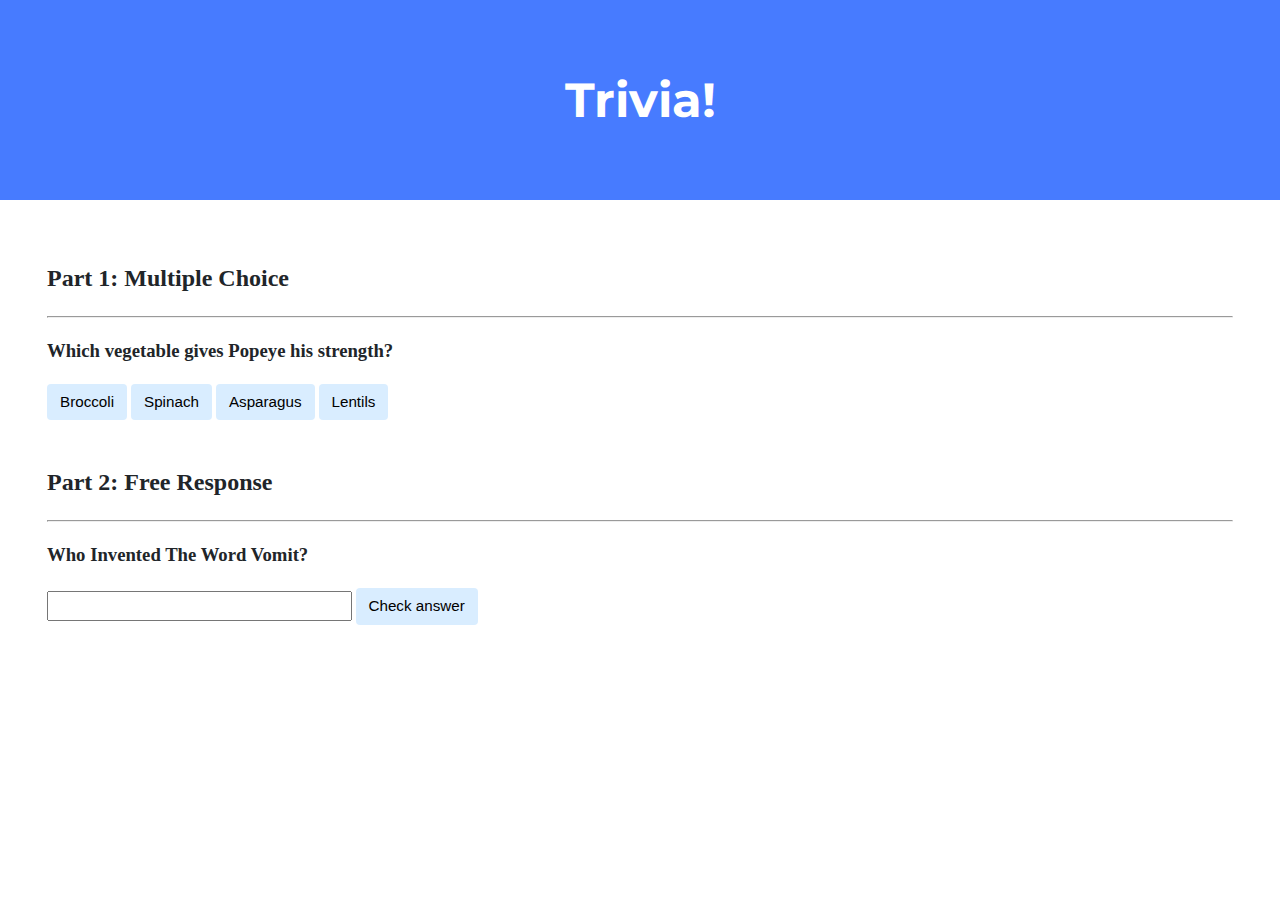
<file: labs/trivia/index.html>
<!DOCTYPE html>

<html lang="en">
    <head>
        <link href="https://fonts.googleapis.com/css2?family=Montserrat:wght@500&display=swap" rel="stylesheet">
        <link href="styles.css" rel="stylesheet">
        <title>Trivia!</title>

        <script>

            // TODO: Add code to check answers to questions
            function listen() {
                document.querySelector("#Broccoli").onclick = function() {
                    let txt = document.querySelector("#firstQcorrect");
                    txt.classList.add("hidden");
                    txt = document.querySelector("#firstQincorrect");
                    txt.classList.remove("hidden");
                    let butt = document.querySelector("#Broccoli");
                    butt.classList.add("incorrect");
                    butt = document.querySelector("#Spinach");
                    butt.className = '';
                    butt = document.querySelector("#Asparagus");
                    butt.className = '';
                    butt = document.querySelector("#Lentils");
                    butt.className = '';
                };
                document.querySelector('#Spinach').onclick = function() {
                    let txt = document.querySelector("#firstQcorrect");
                    txt.classList.remove("hidden");
                    txt = document.querySelector("#firstQincorrect");
                    txt.classList.add("hidden");
                    let butt = document.querySelector("#Broccoli");
                    butt.className = '';
                    butt = document.querySelector("#Spinach");
                    butt.classList.add("correct");
                    butt = document.querySelector("#Asparagus");
                    butt.className = '';
                    butt = document.querySelector("#Lentils");
                    butt.className = '';
                };
                document.querySelector('#Asparagus').onclick = function() {
                    let txt = document.querySelector("#firstQcorrect");
                    txt.classList.add("hidden");
                    txt = document.querySelector("#firstQincorrect");
                    txt.classList.remove("hidden");
                    let butt = document.querySelector("#Broccoli");
                    butt.className = '';
                    butt = document.querySelector("#Spinach");
                    butt.className = '';
                    butt = document.querySelector("#Asparagus");
                    butt.classList.add("incorrect");
                    butt = document.querySelector("#Lentils");
                    butt.className = '';
                };
                document.querySelector('#Lentils').onclick = function() {
                    let txt = document.querySelector("#firstQcorrect");
                    txt.classList.add("hidden");
                    txt = document.querySelector("#firstQincorrect");
                    txt.classList.remove("hidden");
                    let butt = document.querySelector("#Broccoli");
                    butt.className = '';
                    butt = document.querySelector("#Spinach");
                    butt.className = '';
                    butt = document.querySelector("#Asparagus");
                    butt.className = '';
                    butt = document.querySelector("#Lentils");
                    butt.classList.add("incorrect");
                };
                document.querySelector('#secondQ').onclick = function() {
                    let response = document.querySelector("#openResp").value;
                    let field = document.querySelector("#openResp");
                    if (response == "William Shakespeare"){
                        let txt = document.querySelector("#secondQcorrect");
                        txt.classList.remove("hidden");
                        txt = document.querySelector("#secondQincorrect");
                        txt.classList.add("hidden");
                        field.classList.add("correct");
                    }
                    else{
                        let txt = document.querySelector("#secondQincorrect");
                        txt.classList.remove("hidden");
                        txt = document.querySelector("#secondQcorrect");
                        txt.classList.add("hidden");
                        field.classList.add("incorrect");
                    }

                };
            }

            document.addEventListener('DOMContentLoaded', listen);

        </script>

    </head>
    <body>

        <div class="jumbotron">
            <h1>Trivia!</h1>
        </div>

        <div class="container">

            <div class="section">
                <h2>Part 1: Multiple Choice </h2>
                <hr>

                <!-- TODO: Add multiple choice question here -->

                <h3>Which vegetable gives Popeye his strength?</h3>
                <h4 id="firstQcorrect" class="hidden">Correct!</h4>
                <h4 id="firstQincorrect" class="hidden">Incorrect!</h4>
                <button id='Broccoli'>Broccoli</button>
                <button id='Spinach'>Spinach</button>
                <button id='Asparagus'>Asparagus</button>
                <button id='Lentils'>Lentils</button>


            </div>

            <div class="section">
                <h2>Part 2: Free Response</h2>
                <hr>

                <!-- TODO: Add free response question here -->
                <h3>Who Invented The Word Vomit?</h3>
                <h4 id="secondQcorrect" class="hidden">Correct!</h4>
                <h4 id="secondQincorrect" class="hidden">Incorrect!</h4>
                <input autocomplete="off" id="openResp" type="text">
                <button id='secondQ'>Check answer</button>

            </div>

        </div>
    </body>
</html>
</file>
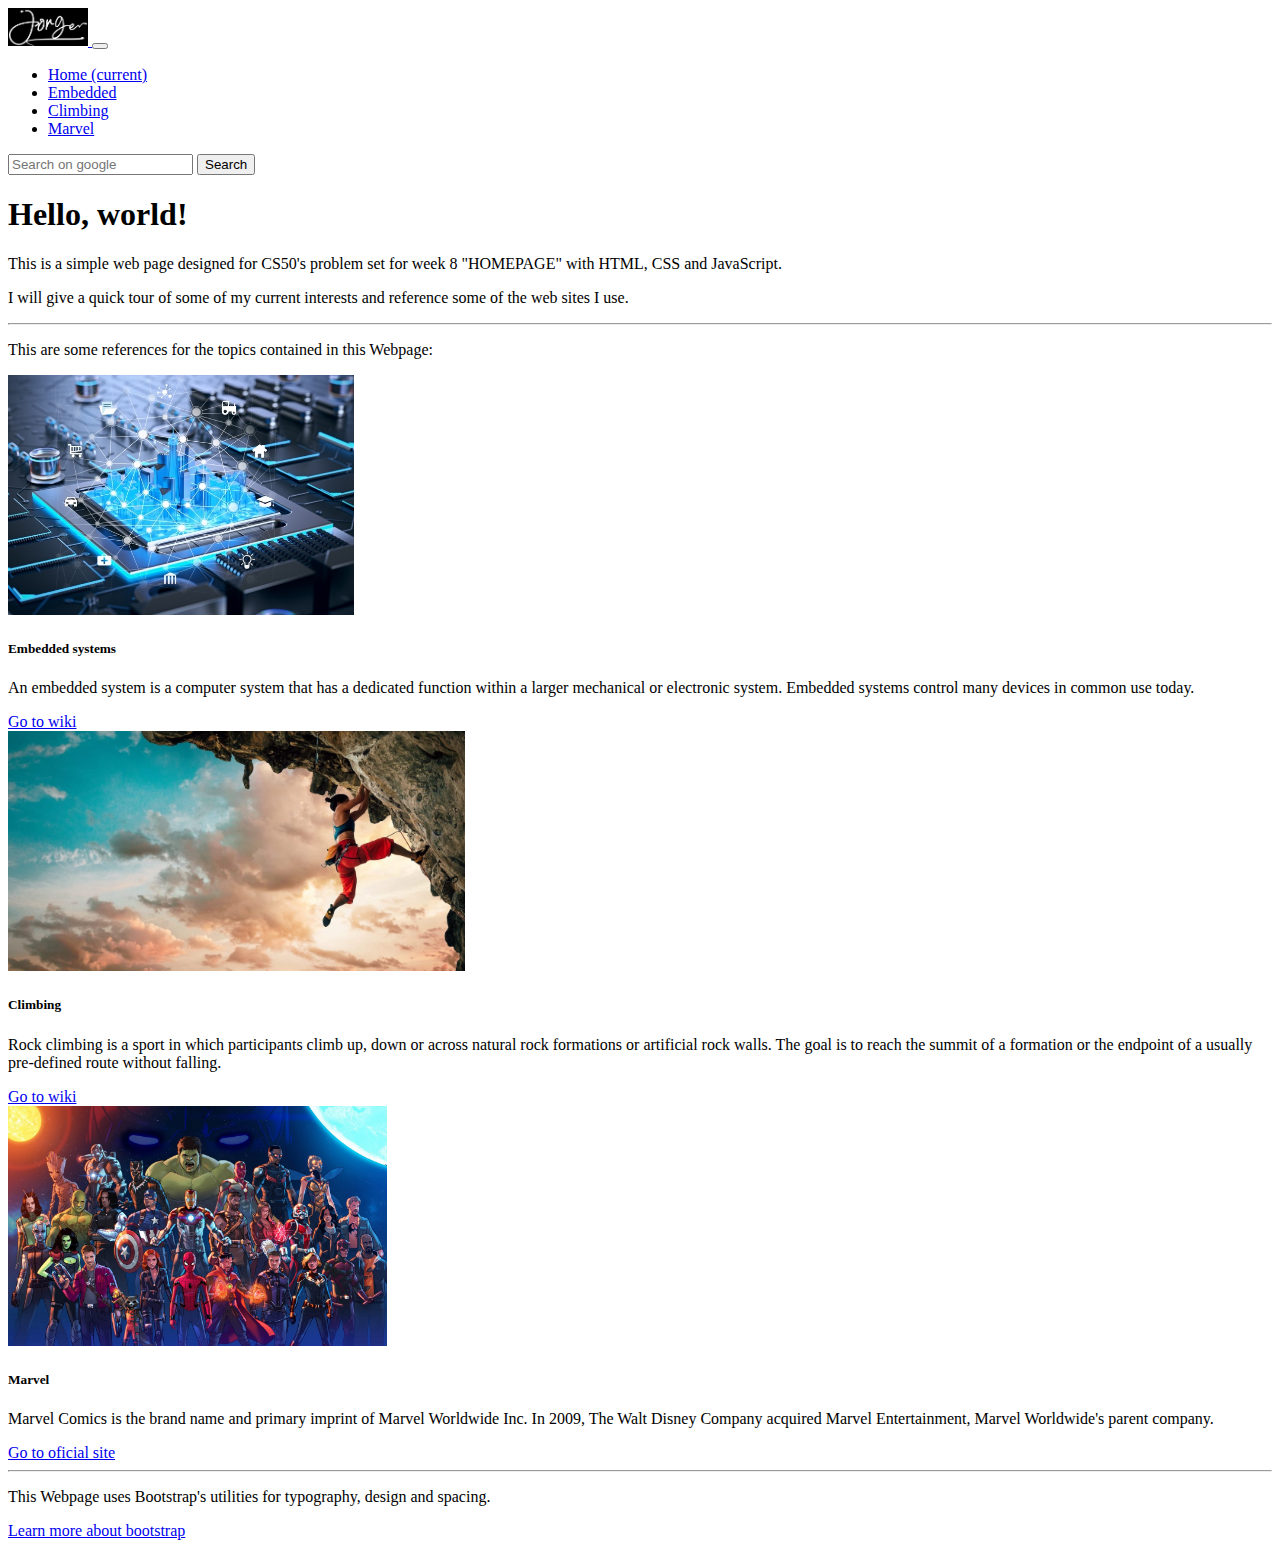
<file: problems/homepage/index.html>
<!DOCTYPE html>

<html lang="en">
    <head>
        <link rel="stylesheet" href="https://cdn.jsdelivr.net/npm/bootstrap@4.5.3/dist/css/bootstrap.min.css" integrity="sha384-TX8t27EcRE3e/ihU7zmQxVncDAy5uIKz4rEkgIXeMed4M0jlfIDPvg6uqKI2xXr2" crossorigin="anonymous">
        <script src="https://code.jquery.com/jquery-3.5.1.slim.min.js" integrity="sha384-DfXdz2htPH0lsSSs5nCTpuj/zy4C+OGpamoFVy38MVBnE+IbbVYUew+OrCXaRkfj" crossorigin="anonymous"></script>
        <script src="https://cdn.jsdelivr.net/npm/bootstrap@4.5.3/dist/js/bootstrap.bundle.min.js" integrity="sha384-ho+j7jyWK8fNQe+A12Hb8AhRq26LrZ/JpcUGGOn+Y7RsweNrtN/tE3MoK7ZeZDyx" crossorigin="anonymous"></script>
        <link href="styles.css" rel="stylesheet">
        <title>HOMEPAGE</title>
    </head>
    <body>
        <!-- Navigation bar -->
        <nav class="navbar navbar-expand-lg navbar-dark bg-dark">
            <a class="navbar-brand" href="index.html">
                <img id="JorgeLogo" src="JorgeLogo.jpeg" class="img-fluid" alt="Responsive image">
            </a>
            <!-- Button used when the screen's width is small -->
            <button class="navbar-toggler" type="button" data-toggle="collapse" data-target="#navbarSupportedContent" aria-controls="navbarSupportedContent" aria-expanded="false" aria-label="Toggle navigation">
              <span class="navbar-toggler-icon"></span>
            </button>

            <div class="collapse navbar-collapse" id="navbarSupportedContent">
              <ul class="navbar-nav mr-auto">
                <li class="nav-item active">
                  <a class="nav-link" href="index.html">Home <span class="sr-only">(current)</span></a>
                </li>
                <li class="nav-item">
                    <a class="nav-link" href="embedded.html">Embedded</a>
                </li>
                <li class="nav-item">
                  <a class="nav-link" href="escalada.html">Climbing</a>
                </li>
                <li class="nav-item">
                    <a class="nav-link" href="marvel.html">Marvel</a>
                </li>
              </ul>
              <form class="form-inline my-2 my-lg-0" action="https://www.google.com/search" method="get">
                <input class="form-control mr-sm-2" name="q" type="search" placeholder="Search on google" aria-label="Search">
                <button class="btn btn-outline-success my-2 my-sm-0" type="submit">Search</button>
              </form>
            </div>
        </nav>

        <div class="jumbotron">
            <h1 class="display-4">Hello, world!</h1>
            <p class="lead">This is a simple web page designed for CS50's problem set for week 8 "HOMEPAGE" with HTML, CSS and JavaScript.</p>
            <p class="lead">I will give a quick tour of some of my current interests and reference some of the web sites I use.</p>
            <hr class="my-4">
            <p class="font-italic">This are some references for the topics contained in this Webpage:</p>
            <div class="card-deck">
                <div class="card">
                  <img src="embedded.jpeg" class="card-img-top card-image" alt="Embedded Ideal">
                  <div class="card-body">
                    <h5 class="card-title">Embedded systems</h5>
                    <p class="card-text">An embedded system is a computer system that has a dedicated function within a larger mechanical or electronic system. Embedded systems control many devices in common use today.</p>
                    <a href="https://en.wikipedia.org/wiki/Embedded_system#:~:text=An%20embedded%20system%20is%20a,larger%20mechanical%20or%20electronic%20system.&text=Embedded%20systems%20control%20many%20devices%20in%20common%20use%20today." class="btn btn-primary">Go to wiki</a>
                  </div>
                </div>
                <div class="card">
                  <img src="climbing.jpeg" class="card-img-top card-image" alt="Person climbing">
                  <div class="card-body">
                    <h5 class="card-title">Climbing</h5>
                    <p class="card-text">Rock climbing is a sport in which participants climb up, down or across natural rock formations or artificial rock walls. The goal is to reach the summit of a formation or the endpoint of a usually pre-defined route without falling.</p>
                    <a href="https://en.wikipedia.org/wiki/Rock_climbing" class="btn btn-primary">Go to wiki</a>
                  </div>
                </div>
                <div class="card">
                    <img src="marvel.jpeg" class="card-img-top card-image" alt="Marvel logo">
                    <div class="card-body">
                      <h5 class="card-title">Marvel</h5>
                      <p class="card-text">Marvel Comics is the brand name and primary imprint of Marvel Worldwide Inc. In 2009, The Walt Disney Company acquired Marvel Entertainment, Marvel Worldwide's parent company.</p>
                      <a href="https://www.marvel.com/" class="btn btn-primary">Go to oficial site</a>
                    </div>
                </div>
            </div>
            <hr class="my-4">
            <p>This Webpage uses Bootstrap's utilities for typography, design and spacing.</p>
            <a class="btn btn-primary btn-lg" href="https://getbootstrap.com/" role="button">Learn more about bootstrap</a>
        </div>

    </body>
</html>
</file>
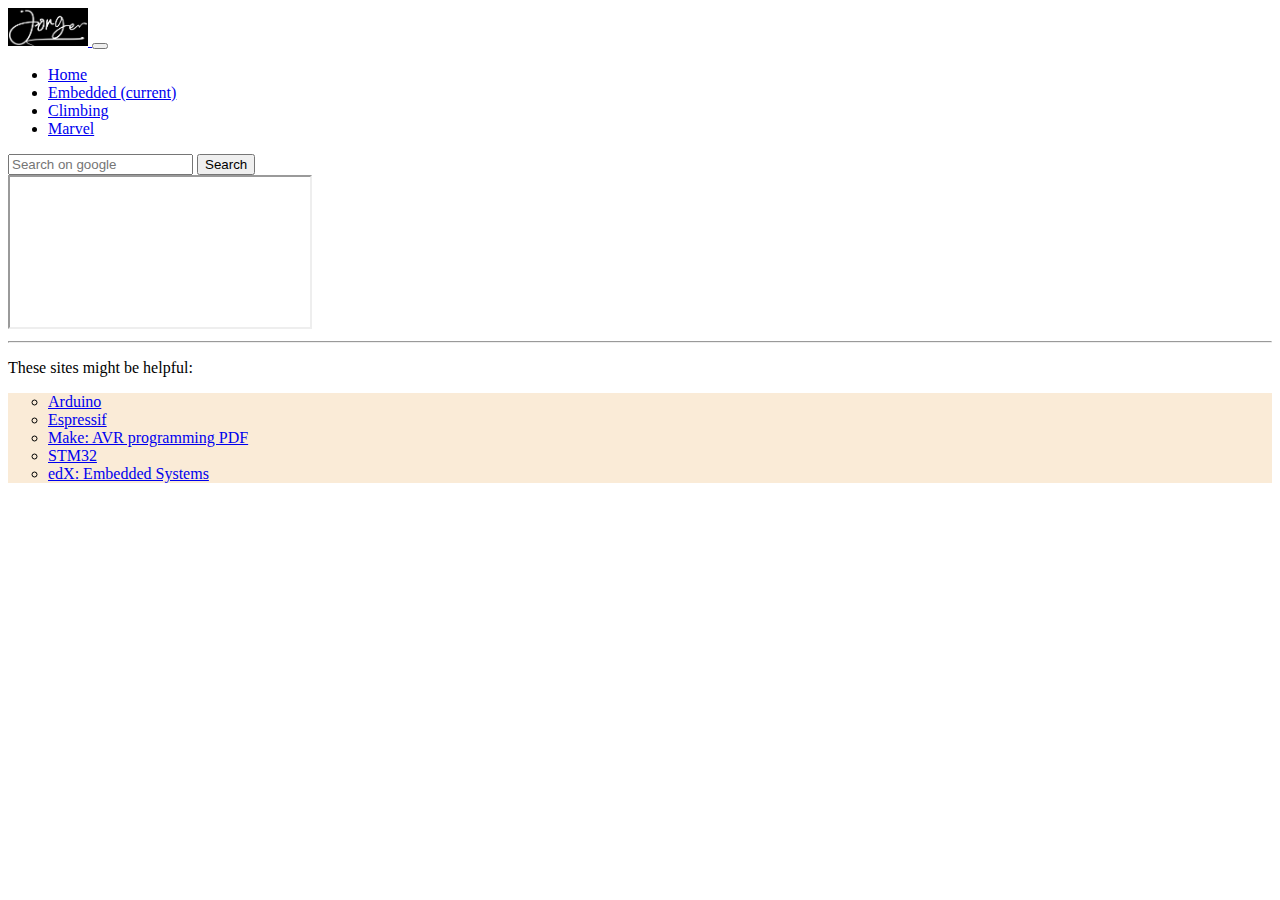
<file: problems/homepage/embedded.html>
<!DOCTYPE html>

<html lang="en">
    <head>
        <link rel="stylesheet" href="https://cdn.jsdelivr.net/npm/bootstrap@4.5.3/dist/css/bootstrap.min.css" integrity="sha384-TX8t27EcRE3e/ihU7zmQxVncDAy5uIKz4rEkgIXeMed4M0jlfIDPvg6uqKI2xXr2" crossorigin="anonymous">
        <script src="https://code.jquery.com/jquery-3.5.1.slim.min.js" integrity="sha384-DfXdz2htPH0lsSSs5nCTpuj/zy4C+OGpamoFVy38MVBnE+IbbVYUew+OrCXaRkfj" crossorigin="anonymous"></script>
        <script src="https://cdn.jsdelivr.net/npm/bootstrap@4.5.3/dist/js/bootstrap.bundle.min.js" integrity="sha384-ho+j7jyWK8fNQe+A12Hb8AhRq26LrZ/JpcUGGOn+Y7RsweNrtN/tE3MoK7ZeZDyx" crossorigin="anonymous"></script>
        <link href="styles.css" rel="stylesheet">
        <title>Embedded Systems</title>
    </head>
    <body>
        <!-- Navigation bar -->
        <nav class="navbar navbar-expand-lg navbar-dark bg-dark">
            <a class="navbar-brand" href="index.html">
                <img id="JorgeLogo" src="JorgeLogo.jpeg" class="img-fluid" alt="Responsive image">
            </a>
            <!-- Button used when the screen's width is small -->
            <button class="navbar-toggler" type="button" data-toggle="collapse" data-target="#navbarSupportedContent" aria-controls="navbarSupportedContent" aria-expanded="false" aria-label="Toggle navigation">
              <span class="navbar-toggler-icon"></span>
            </button>

            <div class="collapse navbar-collapse" id="navbarSupportedContent">
              <ul class="navbar-nav mr-auto">
                <li class="nav-item">
                  <a class="nav-link" href="index.html">Home</a>
                </li>
                <li class="nav-item active">
                    <a class="nav-link" href="embedded.html">Embedded <span class="sr-only">(current)</span></a>
                </li>
                <li class="nav-item">
                  <a class="nav-link" href="escalada.html">Climbing</a>
                </li>
                <li class="nav-item">
                    <a class="nav-link" href="marvel.html">Marvel</a>
                </li>
              </ul>
              <form class="form-inline my-2 my-lg-0" action="https://www.google.com/search" method="get">
                <input class="form-control mr-sm-2" name="q" type="search" placeholder="Search on google" aria-label="Search">
                <button class="btn btn-outline-success my-2 my-sm-0" type="submit">Search</button>
              </form>
            </div>
        </nav>

        <div class="jumbotron">
            <div class="embed-responsive embed-responsive-16by9">
                <iframe class="embed-responsive-item" src="https://www.youtube-nocookie.com/embed/Qpc1M-BntaM" allowfullscreen></iframe>
              </div>
            <hr class="my-4">
            <p id="hepf">These sites might be helpful:</p>
            <ul>
                <li class="bla bla"><a href="https://www.arduino.cc/" class="badge badge-warning">Arduino</a></li>
                <li class="bla bla"><a href="https://www.espressif.com/" class="badge badge-warning">Espressif</a></li>
                <li class="bla bla"><a href="https://gniar.keybase.pub/Learning/IoT_%26_DIY/make_avrprogramming.pdf" class="badge badge-warning">Make: AVR programming PDF</a></li>
                <li class="bla bla"><a href="https://www.st.com/content/st_com/en/support/learning/stm32-education.html" class="badge badge-warning">STM32</a></li>
                <li class="bla bla"><a href="https://www.edx.org/search?q=embedded" class="badge badge-warning">edX: Embedded Systems</a></li>
            </ul>


        </div>
    </body>
</html>
</file>
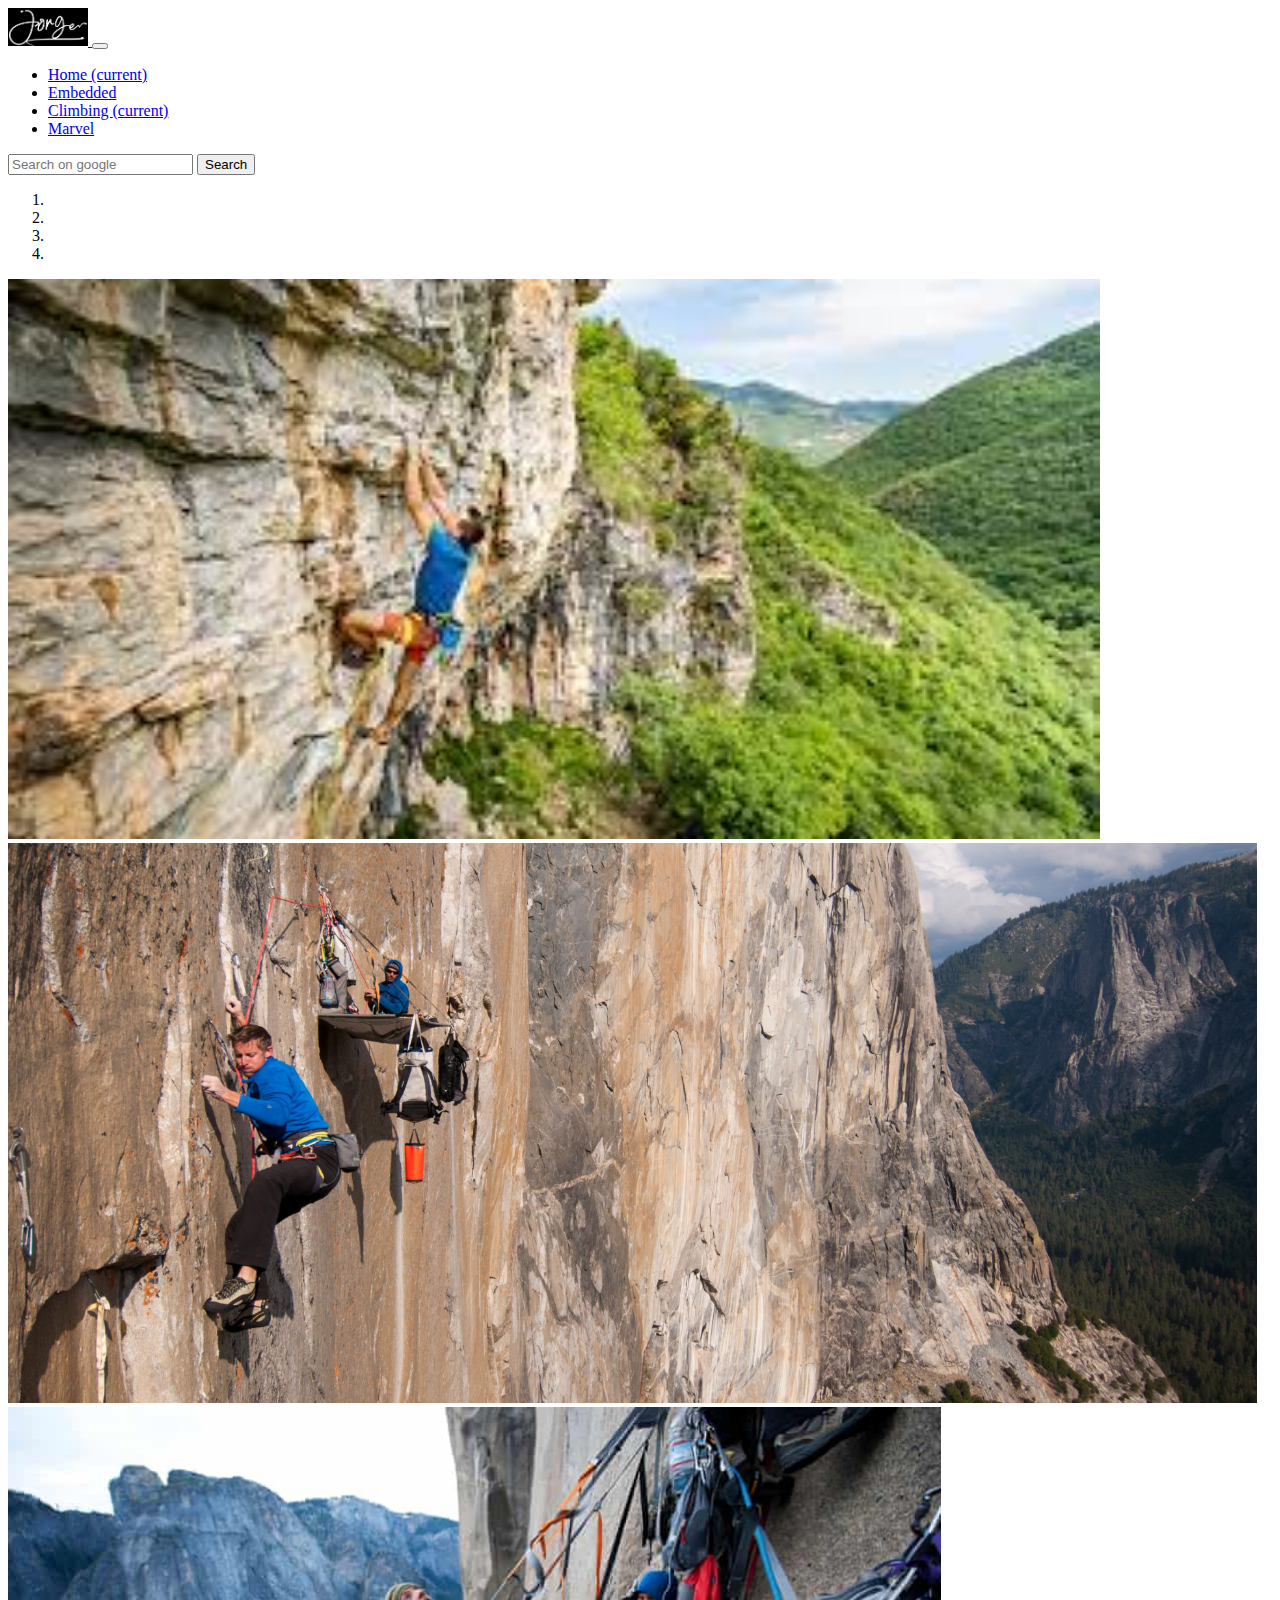
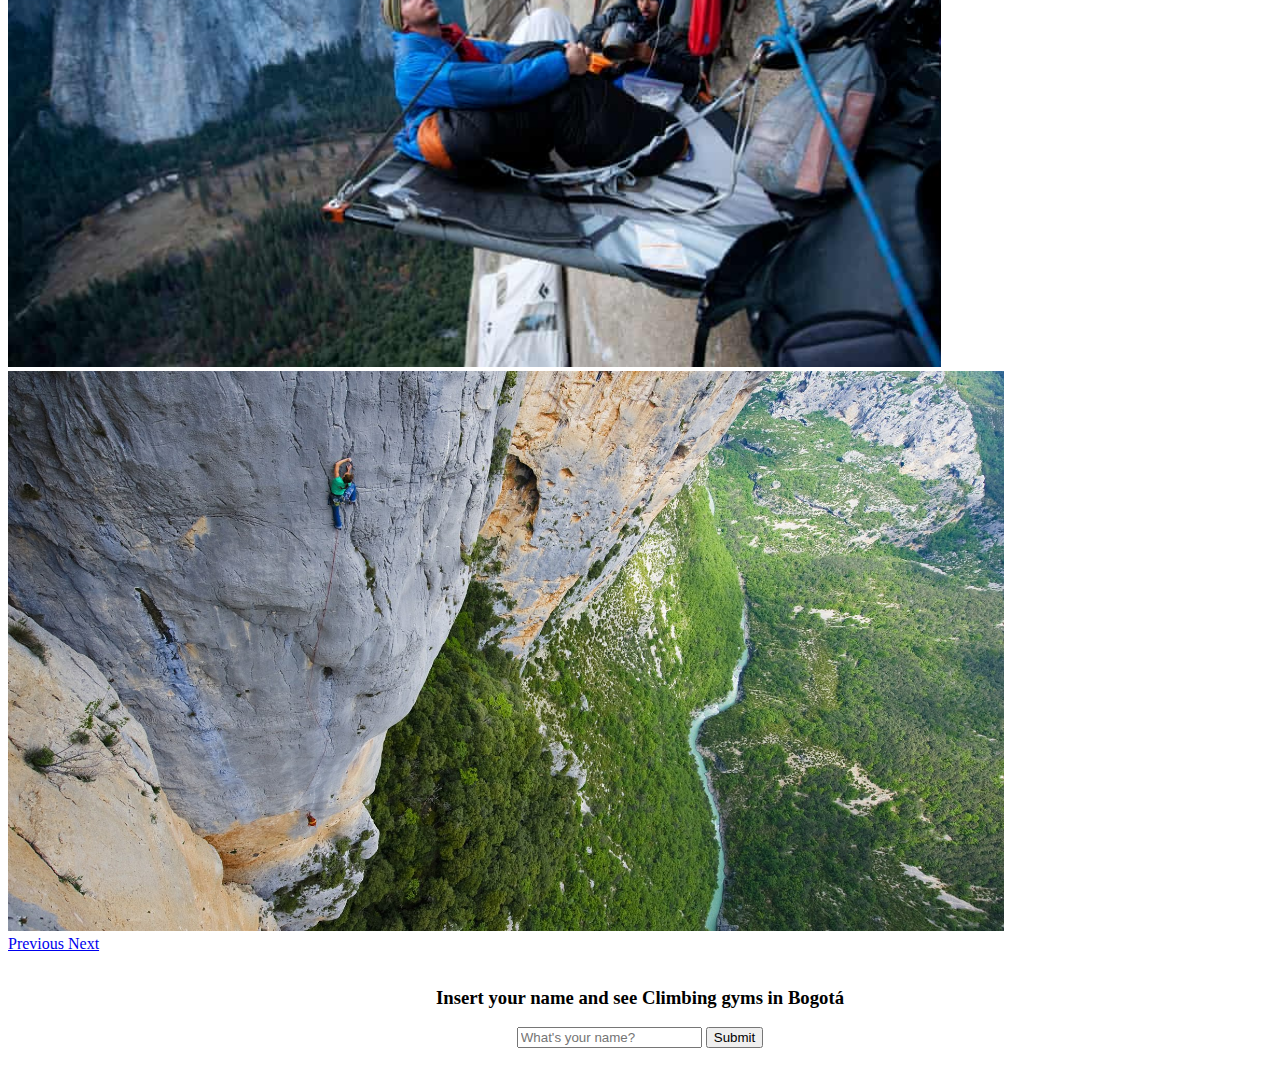
<file: problems/homepage/escalada.html>
<!DOCTYPE html>

<html lang="en">
    <head>
        <link rel="stylesheet" href="https://cdn.jsdelivr.net/npm/bootstrap@4.5.3/dist/css/bootstrap.min.css" integrity="sha384-TX8t27EcRE3e/ihU7zmQxVncDAy5uIKz4rEkgIXeMed4M0jlfIDPvg6uqKI2xXr2" crossorigin="anonymous">
        <script src="https://code.jquery.com/jquery-3.5.1.slim.min.js" integrity="sha384-DfXdz2htPH0lsSSs5nCTpuj/zy4C+OGpamoFVy38MVBnE+IbbVYUew+OrCXaRkfj" crossorigin="anonymous"></script>
        <script src="https://cdn.jsdelivr.net/npm/bootstrap@4.5.3/dist/js/bootstrap.bundle.min.js" integrity="sha384-ho+j7jyWK8fNQe+A12Hb8AhRq26LrZ/JpcUGGOn+Y7RsweNrtN/tE3MoK7ZeZDyx" crossorigin="anonymous"></script>
        <link href="styles.css" rel="stylesheet">
        <title>Climbing</title>

        <script>

            function modalon(id)
            {
                let el = document.querySelector(id);
                el.classList.add('on');
                let body = document.querySelector("body");
                let bg = document.createElement("div");
                bg.className = "modal-js-overlay";
                body.appendChild(bg);
            }
            function modaloff(id) {
                let body = document.querySelector("body");
                let el = document.querySelector(id);
                let overlay = body.querySelector(".modal-js-overlay");

                el.classList.remove('on');
                body.removeChild(overlay);
            }

            function listen() {
                document.querySelector("#getGyms").onclick = function() {
                    let name = document.querySelector("#nam").value;
                    if(name != ''){
                        let txt = document.querySelector("#greetClimb");
                        txt.innerHTML = ("Hello, " + name + "!");
                        modalon("#modality");
                    }
                    else{
                        alert("Please insert a name to proceed!");
                    }
                };
                document.querySelector("#closemodality").onclick = function() {
                    modaloff("#modality");
                };

            }
            document.addEventListener('DOMContentLoaded', listen);
        </script>


    </head>
    <body>
        <!-- Navigation bar -->
        <nav class="navbar navbar-expand-lg navbar-dark bg-dark">
            <a class="navbar-brand" href="index.html">
                <img id="JorgeLogo" src="JorgeLogo.jpeg" class="img-fluid" alt="Responsive image">
            </a>
            <!-- Button used when the screen's width is small -->
            <button class="navbar-toggler" type="button" data-toggle="collapse" data-target="#navbarSupportedContent" aria-controls="navbarSupportedContent" aria-expanded="false" aria-label="Toggle navigation">
              <span class="navbar-toggler-icon"></span>
            </button>

            <div class="collapse navbar-collapse" id="navbarSupportedContent">
              <ul class="navbar-nav mr-auto">
                <li class="nav-item">
                  <a class="nav-link" href="index.html">Home <span class="sr-only">(current)</span></a>
                </li>
                <li class="nav-item">
                    <a class="nav-link" href="embedded.html">Embedded</a>
                </li>
                <li class="nav-item active">
                  <a class="nav-link" href="escalada.html">Climbing <span class="sr-only">(current)</span></a>
                </li>
                <li class="nav-item">
                    <a class="nav-link" href="marvel.html">Marvel</a>
                </li>
              </ul>
              <form class="form-inline my-2 my-lg-0" action="https://www.google.com/search" method="get">
                <input class="form-control mr-sm-2" name="q" type="search" placeholder="Search on google" aria-label="Search">
                <button class="btn btn-outline-success my-2 my-sm-0" type="submit">Search</button>
              </form>
            </div>
        </nav>

        <div id="carouselExampleIndicators" class="carousel slide" data-ride="carousel">
            <ol class="carousel-indicators">
              <li data-target="#carouselExampleIndicators" data-slide-to="0" class="active"></li>
              <li data-target="#carouselExampleIndicators" data-slide-to="1"></li>
              <li data-target="#carouselExampleIndicators" data-slide-to="2"></li>
              <li data-target="#carouselExampleIndicators" data-slide-to="3"></li>
            </ol>
            <div class="carousel-inner">
              <div class="carousel-item active">
                <img src="climb1.jpeg" class="d-block w-100 car" alt="...">
              </div>
              <div class="carousel-item">
                <img src="climb3.png" class="d-block w-100 car" alt="...">
              </div>
              <div class="carousel-item">
                <img src="climb2.jpeg" class="d-block w-100 car" alt="...">
              </div>
              <div class="carousel-item">
                <img src="climb4.jpeg" class="d-block w-100 car" alt="...">
              </div>
            </div>
            <a class="carousel-control-prev" href="#carouselExampleIndicators" role="button" data-slide="prev">
              <span class="carousel-control-prev-icon" aria-hidden="true"></span>
              <span class="sr-only">Previous</span>
            </a>
            <a class="carousel-control-next" href="#carouselExampleIndicators" role="button" data-slide="next">
              <span class="carousel-control-next-icon" aria-hidden="true"></span>
              <span class="sr-only">Next</span>
            </a>
        </div>

        <div id="clibp">
            <h3>Insert your name and see Climbing gyms in Bogotá</h3>
            <input id="nam" type="text" placeholder="What's your name?">
            <button id="getGyms" type="button" class="btn btn-secondary">Submit</button>
        </div>

        <div id="modality" class='modal'>
            <span id="closemodality" class="modal-js-close">X</span>
            <p id="greetClimb"></p>
            <hr class="my-4">
            <div class="media">
                <img src="granpa.png" class="align-self-center logos" alt="Gran pared logo">
                <div class="media-body">
                  <h5 class="mt-0">Gran Pared</h5>
                  <p>Sport climbing gym.</p>
                  <a href="https://www.granpared.com/en/">Web page</a>
                </div>
            </div>
            <hr class="my-4">
            <div class="media">
                <img src="zonalogo.png" class="align-self-center logos" alt="Zona de bloque logo">
                <div class="media-body">
                  <h5 class="mt-0">Zona de Bloque</h5>
                  <p>Boulder climbing gym.</p>
                  <a href="http://www.zonadebloque.com/">Web page</a>
                </div>
            </div>
            <hr class="my-4">
            <div class="media">
                <img src="betalogo.jpeg" class="align-self-center logos" alt="...">
                <div class="media-body">
                  <h5 class="mt-0">betaclimb.co</h5>
                  <p>Boulder climbing gym.</p>
                  <a href="https://www.instagram.com/betaclimb.co/">Instagram page</a>
                </div>
            </div>
        </div>

    </body>
</html>
</file>
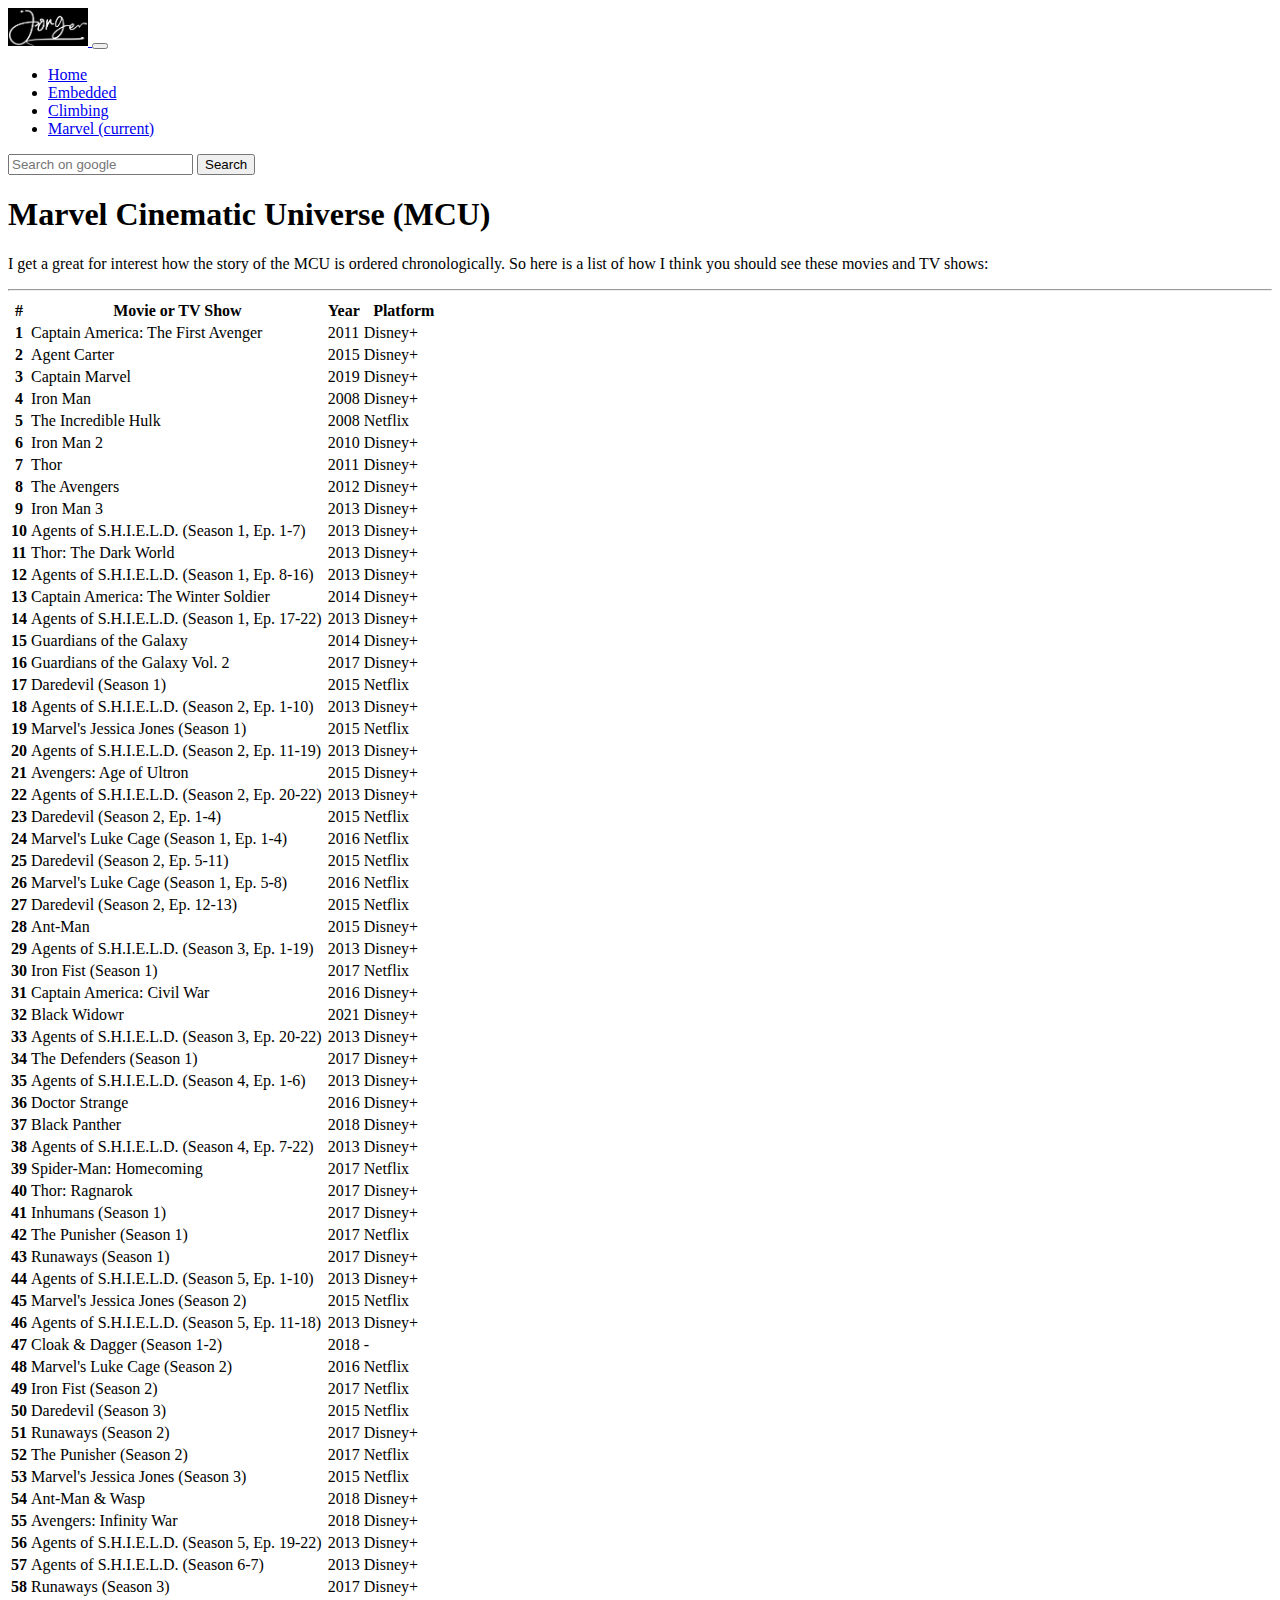
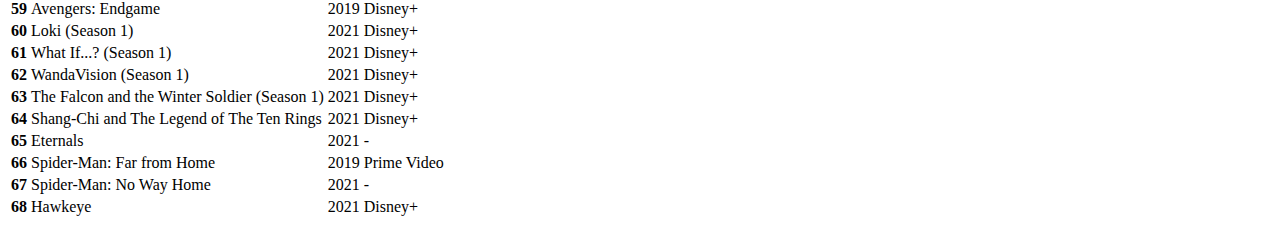
<file: problems/homepage/marvel.html>
<!DOCTYPE html>

<html lang="en">
    <head>
        <link rel="stylesheet" href="https://cdn.jsdelivr.net/npm/bootstrap@4.5.3/dist/css/bootstrap.min.css" integrity="sha384-TX8t27EcRE3e/ihU7zmQxVncDAy5uIKz4rEkgIXeMed4M0jlfIDPvg6uqKI2xXr2" crossorigin="anonymous">
        <script src="https://code.jquery.com/jquery-3.5.1.slim.min.js" integrity="sha384-DfXdz2htPH0lsSSs5nCTpuj/zy4C+OGpamoFVy38MVBnE+IbbVYUew+OrCXaRkfj" crossorigin="anonymous"></script>
        <script src="https://cdn.jsdelivr.net/npm/bootstrap@4.5.3/dist/js/bootstrap.bundle.min.js" integrity="sha384-ho+j7jyWK8fNQe+A12Hb8AhRq26LrZ/JpcUGGOn+Y7RsweNrtN/tE3MoK7ZeZDyx" crossorigin="anonymous"></script>
        <link href="styles.css" rel="stylesheet">
        <title>MCU</title>
    </head>
    <body>
        <!-- Navigation bar -->
        <nav class="navbar navbar-expand-lg navbar-dark bg-dark">
            <a class="navbar-brand" href="index.html">
                <img id="JorgeLogo" src="JorgeLogo.jpeg" class="img-fluid" alt="Responsive image">
            </a>
            <!-- Button used when the screen's width is small -->
            <button class="navbar-toggler" type="button" data-toggle="collapse" data-target="#navbarSupportedContent" aria-controls="navbarSupportedContent" aria-expanded="false" aria-label="Toggle navigation">
              <span class="navbar-toggler-icon"></span>
            </button>

            <div class="collapse navbar-collapse" id="navbarSupportedContent">
              <ul class="navbar-nav mr-auto">
                <li class="nav-item">
                  <a class="nav-link" href="index.html">Home</a>
                </li>
                <li class="nav-item">
                    <a class="nav-link" href="embedded.html">Embedded</a>
                </li>
                <li class="nav-item">
                  <a class="nav-link" href="escalada.html">Climbing</a>
                </li>
                <li class="nav-item active">
                    <a class="nav-link" href="marvel.html">Marvel <span class="sr-only">(current)</span></a>
                </li>
              </ul>
              <form class="form-inline my-2 my-lg-0" action="https://www.google.com/search" method="get">
                <input class="form-control mr-sm-2" name="q" type="search" placeholder="Search on google" aria-label="Search">
                <button class="btn btn-outline-success my-2 my-sm-0" type="submit">Search</button>
              </form>
            </div>
        </nav>

        <div class="jumbotron">
            <h1 class="display-4">Marvel Cinematic Universe (MCU)</h1>
            <p class="lead">I get a great for interest how the story of the MCU is ordered chronologically. So here is a list of how I think you should see these movies and TV shows:</p>
            <hr class="my-4">

            <table class="table table-striped">
                <thead class="thead-dark">
                  <tr>
                    <th scope="col">#</th>
                    <th scope="col">Movie or TV Show</th>
                    <th scope="col">Year</th>
                    <th scope="col">Platform</th>
                  </tr>
                </thead>
                <tbody>
                  <tr>
                    <th scope="row">1</th>
                    <td>Captain America: The First Avenger</td>
                    <td>2011</td>
                    <td>Disney+</td>
                  </tr>
                  <tr>
                    <th scope="row">2</th>
                    <td>Agent Carter</td>
                    <td>2015</td>
                    <td>Disney+</td>
                  </tr>
                  <tr>
                    <th scope="row">3</th>
                    <td>Captain Marvel</td>
                    <td>2019</td>
                    <td>Disney+</td>
                  </tr>
                  <tr>
                    <th scope="row">4</th>
                    <td>Iron Man</td>
                    <td>2008</td>
                    <td>Disney+</td>
                  </tr>
                  <tr>
                    <th scope="row">5</th>
                    <td>The Incredible Hulk</td>
                    <td>2008</td>
                    <td>Netflix</td>
                  </tr>
                  <tr>
                    <th scope="row">6</th>
                    <td>Iron Man 2</td>
                    <td>2010</td>
                    <td>Disney+</td>
                  </tr>
                  <tr>
                    <th scope="row">7</th>
                    <td>Thor</td>
                    <td>2011</td>
                    <td>Disney+</td>
                  </tr>
                  <tr>
                    <th scope="row">8</th>
                    <td>The Avengers</td>
                    <td>2012</td>
                    <td>Disney+</td>
                  </tr>
                  <tr>
                    <th scope="row">9</th>
                    <td>Iron Man 3</td>
                    <td>2013</td>
                    <td>Disney+</td>
                  </tr>
                  <tr>
                    <th scope="row">10</th>
                    <td>Agents of S.H.I.E.L.D. (Season 1, Ep. 1-7)</td>
                    <td>2013</td>
                    <td>Disney+</td>
                  </tr>
                  <tr>
                    <th scope="row">11</th>
                    <td>Thor: The Dark World</td>
                    <td>2013</td>
                    <td>Disney+</td>
                  </tr>
                  <tr>
                    <th scope="row">12</th>
                    <td>Agents of S.H.I.E.L.D. (Season 1, Ep. 8-16)</td>
                    <td>2013</td>
                    <td>Disney+</td>
                  </tr>
                  <tr>
                    <th scope="row">13</th>
                    <td>Captain America: The Winter Soldier</td>
                    <td>2014</td>
                    <td>Disney+</td>
                  </tr>
                  <tr>
                    <th scope="row">14</th>
                    <td>Agents of S.H.I.E.L.D. (Season 1, Ep. 17-22)</td>
                    <td>2013</td>
                    <td>Disney+</td>
                  </tr>
                  <tr>
                    <th scope="row">15</th>
                    <td>Guardians of the Galaxy</td>
                    <td>2014</td>
                    <td>Disney+</td>
                  </tr>
                  <tr>
                    <th scope="row">16</th>
                    <td>Guardians of the Galaxy Vol. 2</td>
                    <td>2017</td>
                    <td>Disney+</td>
                  </tr>
                  <tr>
                    <th scope="row">17</th>
                    <td>Daredevil (Season 1)</td>
                    <td>2015</td>
                    <td>Netflix</td>
                  </tr>
                  <tr>
                    <th scope="row">18</th>
                    <td>Agents of S.H.I.E.L.D. (Season 2, Ep. 1-10)</td>
                    <td>2013</td>
                    <td>Disney+</td>
                  </tr>
                  <tr>
                    <th scope="row">19</th>
                    <td>Marvel's Jessica Jones (Season 1)</td>
                    <td>2015</td>
                    <td>Netflix</td>
                  </tr>
                  <tr>
                    <th scope="row">20</th>
                    <td>Agents of S.H.I.E.L.D. (Season 2, Ep. 11-19)</td>
                    <td>2013</td>
                    <td>Disney+</td>
                  </tr>
                  <tr>
                    <th scope="row">21</th>
                    <td>Avengers: Age of Ultron</td>
                    <td>2015</td>
                    <td>Disney+</td>
                  </tr>
                  <tr>
                    <th scope="row">22</th>
                    <td>Agents of S.H.I.E.L.D. (Season 2, Ep. 20-22)</td>
                    <td>2013</td>
                    <td>Disney+</td>
                  </tr>
                  <tr>
                    <th scope="row">23</th>
                    <td>Daredevil (Season 2, Ep. 1-4)</td>
                    <td>2015</td>
                    <td>Netflix</td>
                  </tr>
                  <tr>
                    <th scope="row">24</th>
                    <td>Marvel's Luke Cage (Season 1, Ep. 1-4)</td>
                    <td>2016</td>
                    <td>Netflix</td>
                  </tr>
                  <tr>
                    <th scope="row">25</th>
                    <td>Daredevil (Season 2, Ep. 5-11)</td>
                    <td>2015</td>
                    <td>Netflix</td>
                  </tr>
                  <tr>
                    <th scope="row">26</th>
                    <td>Marvel's Luke Cage (Season 1, Ep. 5-8)</td>
                    <td>2016</td>
                    <td>Netflix</td>
                  </tr>
                  <tr>
                    <th scope="row">27</th>
                    <td>Daredevil (Season 2, Ep. 12-13)</td>
                    <td>2015</td>
                    <td>Netflix</td>
                  </tr>
                  <tr>
                    <th scope="row">28</th>
                    <td>Ant-Man</td>
                    <td>2015</td>
                    <td>Disney+</td>
                  </tr>
                  <tr>
                    <th scope="row">29</th>
                    <td>Agents of S.H.I.E.L.D. (Season 3, Ep. 1-19)</td>
                    <td>2013</td>
                    <td>Disney+</td>
                  </tr>
                  <tr>
                    <th scope="row">30</th>
                    <td>Iron Fist (Season 1)</td>
                    <td>2017</td>
                    <td>Netflix</td>
                  </tr>
                  <tr>
                    <th scope="row">31</th>
                    <td>Captain America: Civil War</td>
                    <td>2016</td>
                    <td>Disney+</td>
                  </tr>
                  <tr>
                    <th scope="row">32</th>
                    <td>Black Widowr</td>
                    <td>2021</td>
                    <td>Disney+</td>
                  </tr>
                  <tr>
                    <th scope="row">33</th>
                    <td>Agents of S.H.I.E.L.D. (Season 3, Ep. 20-22)</td>
                    <td>2013</td>
                    <td>Disney+</td>
                  </tr>
                  <tr>
                    <th scope="row">34</th>
                    <td>The Defenders (Season 1)</td>
                    <td>2017</td>
                    <td>Disney+</td>
                  </tr>
                  <tr>
                    <th scope="row">35</th>
                    <td>Agents of S.H.I.E.L.D. (Season 4, Ep. 1-6)</td>
                    <td>2013</td>
                    <td>Disney+</td>
                  </tr>
                  <tr>
                    <th scope="row">36</th>
                    <td>Doctor Strange</td>
                    <td>2016</td>
                    <td>Disney+</td>
                  </tr>
                  <tr>
                    <th scope="row">37</th>
                    <td>Black Panther</td>
                    <td>2018</td>
                    <td>Disney+</td>
                  </tr>
                  <tr>
                    <th scope="row">38</th>
                    <td>Agents of S.H.I.E.L.D. (Season 4, Ep. 7-22)</td>
                    <td>2013</td>
                    <td>Disney+</td>
                  </tr>
                  <tr>
                    <th scope="row">39</th>
                    <td>Spider-Man: Homecoming</td>
                    <td>2017</td>
                    <td>Netflix</td>
                  </tr>
                  <tr>
                    <th scope="row">40</th>
                    <td>Thor: Ragnarok</td>
                    <td>2017</td>
                    <td>Disney+</td>
                  </tr>
                  <tr>
                    <th scope="row">41</th>
                    <td>Inhumans (Season 1)</td>
                    <td>2017</td>
                    <td>Disney+</td>
                  </tr>
                  <tr>
                    <th scope="row">42</th>
                    <td>The Punisher (Season 1)</td>
                    <td>2017</td>
                    <td>Netflix</td>
                  </tr>
                  <tr>
                    <th scope="row">43</th>
                    <td>Runaways (Season 1)</td>
                    <td>2017</td>
                    <td>Disney+</td>
                  </tr>
                  <tr>
                    <th scope="row">44</th>
                    <td>Agents of S.H.I.E.L.D. (Season 5, Ep. 1-10)</td>
                    <td>2013</td>
                    <td>Disney+</td>
                  </tr>
                  <tr>
                    <th scope="row">45</th>
                    <td>Marvel's Jessica Jones (Season 2)</td>
                    <td>2015</td>
                    <td>Netflix</td>
                  </tr>
                  <tr>
                    <th scope="row">46</th>
                    <td>Agents of S.H.I.E.L.D. (Season 5, Ep. 11-18)</td>
                    <td>2013</td>
                    <td>Disney+</td>
                  </tr>
                  <tr>
                    <th scope="row">47</th>
                    <td>Cloak & Dagger (Season 1-2)</td>
                    <td>2018</td>
                    <td>-</td>
                  </tr>
                  <tr>
                    <th scope="row">48</th>
                    <td>Marvel's Luke Cage (Season 2)</td>
                    <td>2016</td>
                    <td>Netflix</td>
                  </tr>
                  <tr>
                    <th scope="row">49</th>
                    <td>Iron Fist (Season 2)</td>
                    <td>2017</td>
                    <td>Netflix</td>
                  </tr>
                  <tr>
                    <th scope="row">50</th>
                    <td>Daredevil (Season 3)</td>
                    <td>2015</td>
                    <td>Netflix</td>
                  </tr>
                  <tr>
                    <th scope="row">51</th>
                    <td>Runaways (Season 2)</td>
                    <td>2017</td>
                    <td>Disney+</td>
                  </tr>
                  <tr>
                    <th scope="row">52</th>
                    <td>The Punisher (Season 2)</td>
                    <td>2017</td>
                    <td>Netflix</td>
                  </tr>
                  <tr>
                    <th scope="row">53</th>
                    <td>Marvel's Jessica Jones (Season 3)</td>
                    <td>2015</td>
                    <td>Netflix</td>
                  </tr>
                  <tr>
                    <th scope="row">54</th>
                    <td>Ant-Man & Wasp</td>
                    <td>2018</td>
                    <td>Disney+</td>
                  </tr>
                  <tr>
                    <th scope="row">55</th>
                    <td>Avengers: Infinity War</td>
                    <td>2018</td>
                    <td>Disney+</td>
                  </tr>
                  <tr>
                    <th scope="row">56</th>
                    <td>Agents of S.H.I.E.L.D. (Season 5, Ep. 19-22)</td>
                    <td>2013</td>
                    <td>Disney+</td>
                  </tr>
                  <tr>
                    <th scope="row">57</th>
                    <td>Agents of S.H.I.E.L.D. (Season 6-7)</td>
                    <td>2013</td>
                    <td>Disney+</td>
                  </tr>
                  <tr>
                    <th scope="row">58</th>
                    <td>Runaways (Season 3)</td>
                    <td>2017</td>
                    <td>Disney+</td>
                  </tr>
                  <tr>
                    <th scope="row">59</th>
                    <td>Avengers: Endgame</td>
                    <td>2019</td>
                    <td>Disney+</td>
                  </tr>
                  <tr>
                    <th scope="row">60</th>
                    <td>Loki (Season 1)</td>
                    <td>2021</td>
                    <td>Disney+</td>
                  </tr>
                  <tr>
                    <th scope="row">61</th>
                    <td>What If...? (Season 1)</td>
                    <td>2021</td>
                    <td>Disney+</td>
                  </tr>
                  <tr>
                    <th scope="row">62</th>
                    <td>WandaVision (Season 1)</td>
                    <td>2021</td>
                    <td>Disney+</td>
                  </tr>
                  <tr>
                    <th scope="row">63</th>
                    <td>The Falcon and the Winter Soldier (Season 1)</td>
                    <td>2021</td>
                    <td>Disney+</td>
                  </tr>
                  <tr>
                    <th scope="row">64</th>
                    <td>Shang-Chi and The Legend of The Ten Rings</td>
                    <td>2021</td>
                    <td>Disney+</td>
                  </tr>
                  <tr>
                    <th scope="row">65</th>
                    <td>Eternals</td>
                    <td>2021</td>
                    <td>-</td>
                  </tr>
                  <tr>
                    <th scope="row">66</th>
                    <td>Spider-Man: Far from Home</td>
                    <td>2019</td>
                    <td>Prime Video</td>
                  </tr>
                  <tr>
                    <th scope="row">67</th>
                    <td>Spider-Man: No Way Home</td>
                    <td>2021</td>
                    <td>-</td>
                  </tr>
                  <tr>
                    <th scope="row">68</th>
                    <td>Hawkeye</td>
                    <td>2021</td>
                    <td>Disney+</td>
                  </tr>

                </tbody>
            </table>
        </div>
    </body>
</html>
</file>
<file: labs/trivia/styles.css>
body {
    background-color: #fff;
    color: #212529;
    font-size: 1rem;
    font-weight: 400;
    line-height: 1.5;
    margin: 0;
    text-align: left;
}

.container {
    margin-left: auto;
    margin-right: auto;
    padding-left: 15px;
    padding-right: 15px;
}

.jumbotron {
    background-color: #477bff;
    color: #fff;
    margin-bottom: 2rem;
    padding: 2rem 1rem;
    text-align: center;
}

.section {
    padding: 0.5rem 2rem 1rem 2rem;
}

.section:hover {
    background-color: #f5f5f5;
    transition: color 2s ease-in-out, background-color 0.15s ease-in-out;
}

h1 {
    font-family: 'Montserrat', sans-serif;
    font-size: 48px;
}

button, input[type="submit"] {
    background-color: #d9edff;
    border: 1px solid transparent;
    border-radius: 0.25rem;
    font-size: 0.95rem;
    font-weight: 400;
    line-height: 1.5;
    padding: 0.375rem 0.75rem;
    text-align: center;
    transition: color 0.15s ease-in-out, background-color 0.15s ease-in-out, border-color 0.15s ease-in-out, box-shadow 0.15s ease-in-out;
    vertical-align: middle;
}


input[type="text"] {
    line-height: 1.8;
    width: 25%;
}

input[type="text"]:hover {
    background-color: #f5f5f5;
    transition: color 2s ease-in-out, background-color 0.15s ease-in-out;
}

.hidden{
    display: none;
}

.incorrect{
    background-color: #ff0000;
    color: #fff;
}

.correct{
    background-color: #00ff00;
}
</file>
<file: problems/homepage/styles.css>
#JorgeLogo{
    width: 5em;
}

.card-image{
    height: 15em !important;
}

#hepf ~ ul{
    background-color: antiquewhite;
}

.bla.bla{
    list-style-type: circle;
}

.bla.bla:hover{
    background-color: red;
}

.badge{
    width: 100%;
}

.car{
    height: 35em;
}

#clibp{
    padding: 15px;
    text-align: center;
}

.modal {
    position: fixed;
    top: 10%;
    padding: 10px 50px;
    border-radius: 8px;
    background-color: white;
    z-index: 60000;
    width: 450px;
    min-height: 100px;
    display: none;
    left: 30%;
    margin-left: auto;
    max-height: 80%;
    box-sizing: border-box;
}

.modal.on {
    display: block;
    overflow-y: auto
}

.modal-js-overlay {
    background: #444;
    opacity: .8;
    position: fixed;
    top: 0px;
    width: 100%;
    height: 1000px;
    z-index: 20000;
    left: 0px;
}

.modal-js-close {
    position: absolute;
    bottom: 0px;
    right: 0px;
    background: black;
    color: white;
    border-radius: 50%;
    height: 20px;
    width: 20px;
    text-align: center;
    padding: 1px;
    top: 10px;
    right: 10px;
    box-shadow: var(--box-shadow);
    cursor: pointer;
    font-size: 12px;
    font-weight: bold;
}

#greetClimb{
    font-size: 30px;
    font-weight: bold;
    margin-top: 50px;
    margin-bottom: 0px;
}

.logos{
    width: 100px;
    margin-right: 50px;
    margin-left: 50px;
}
</file>
